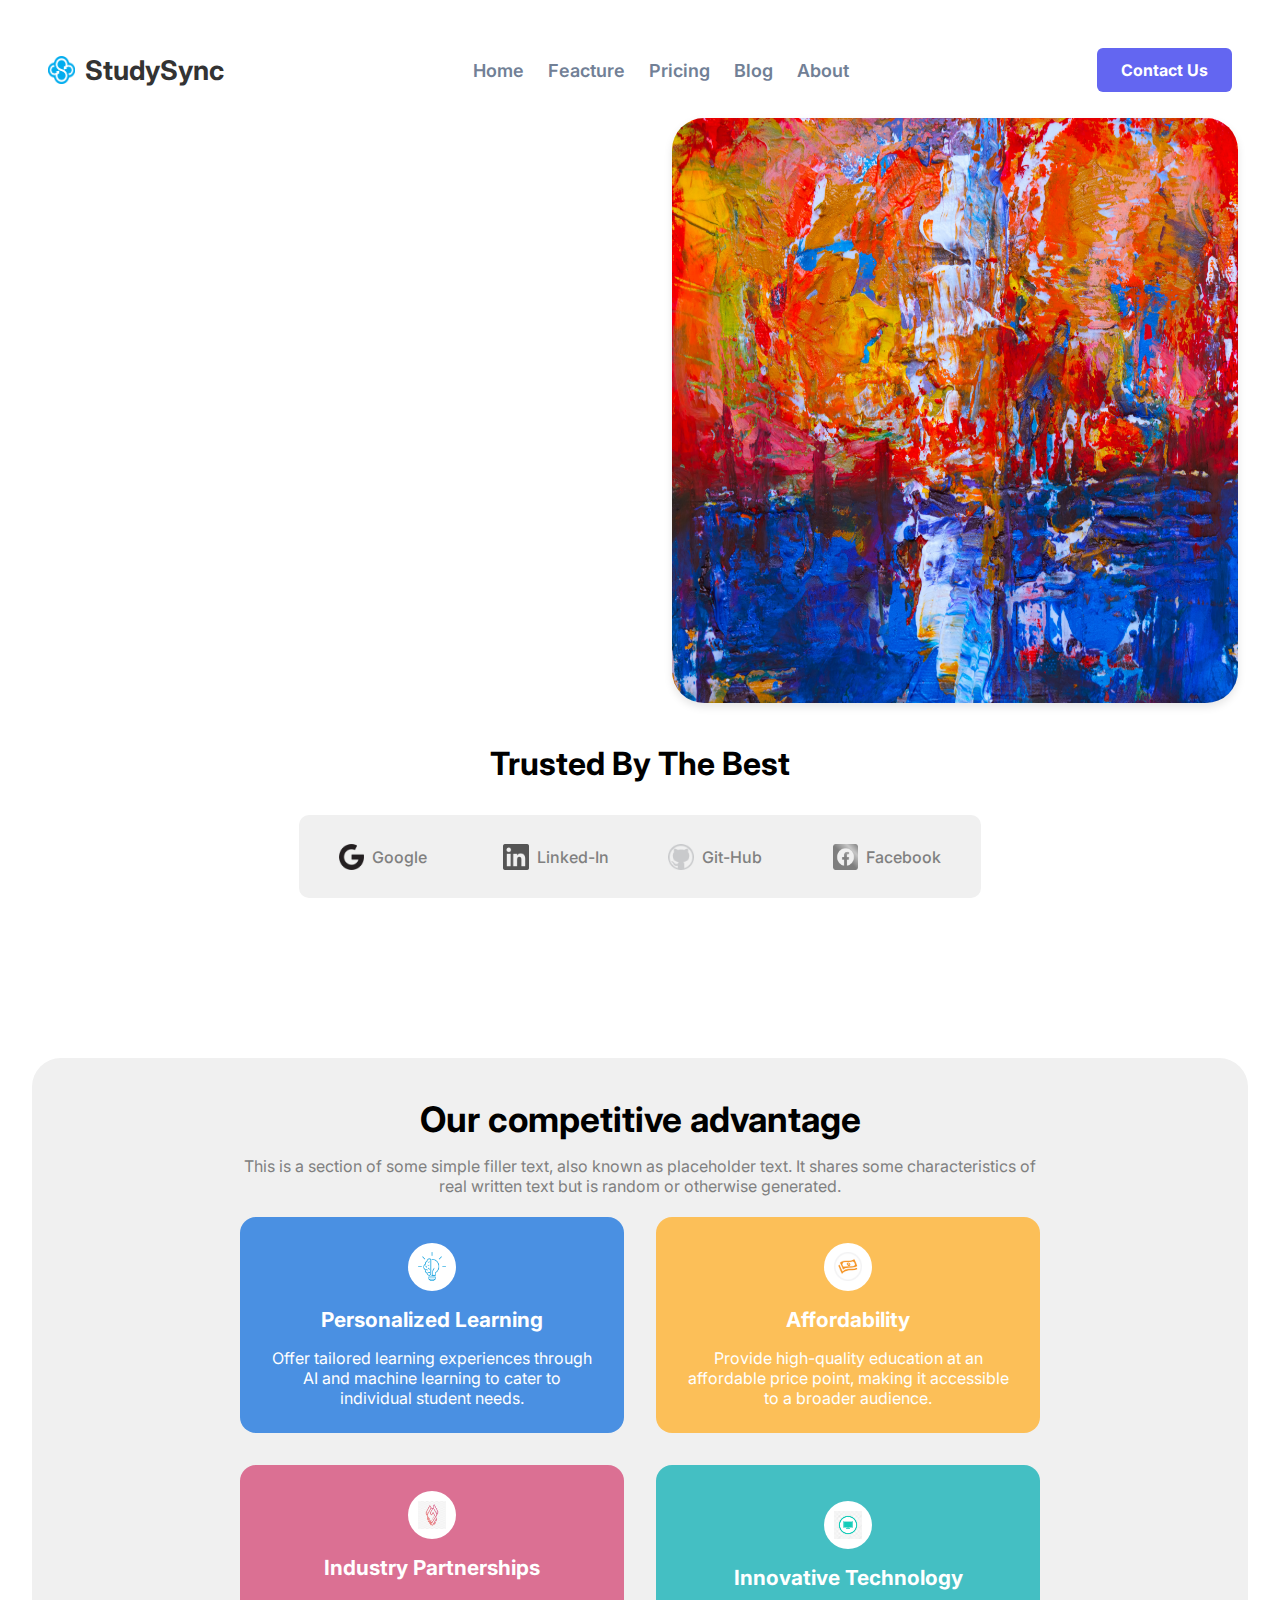
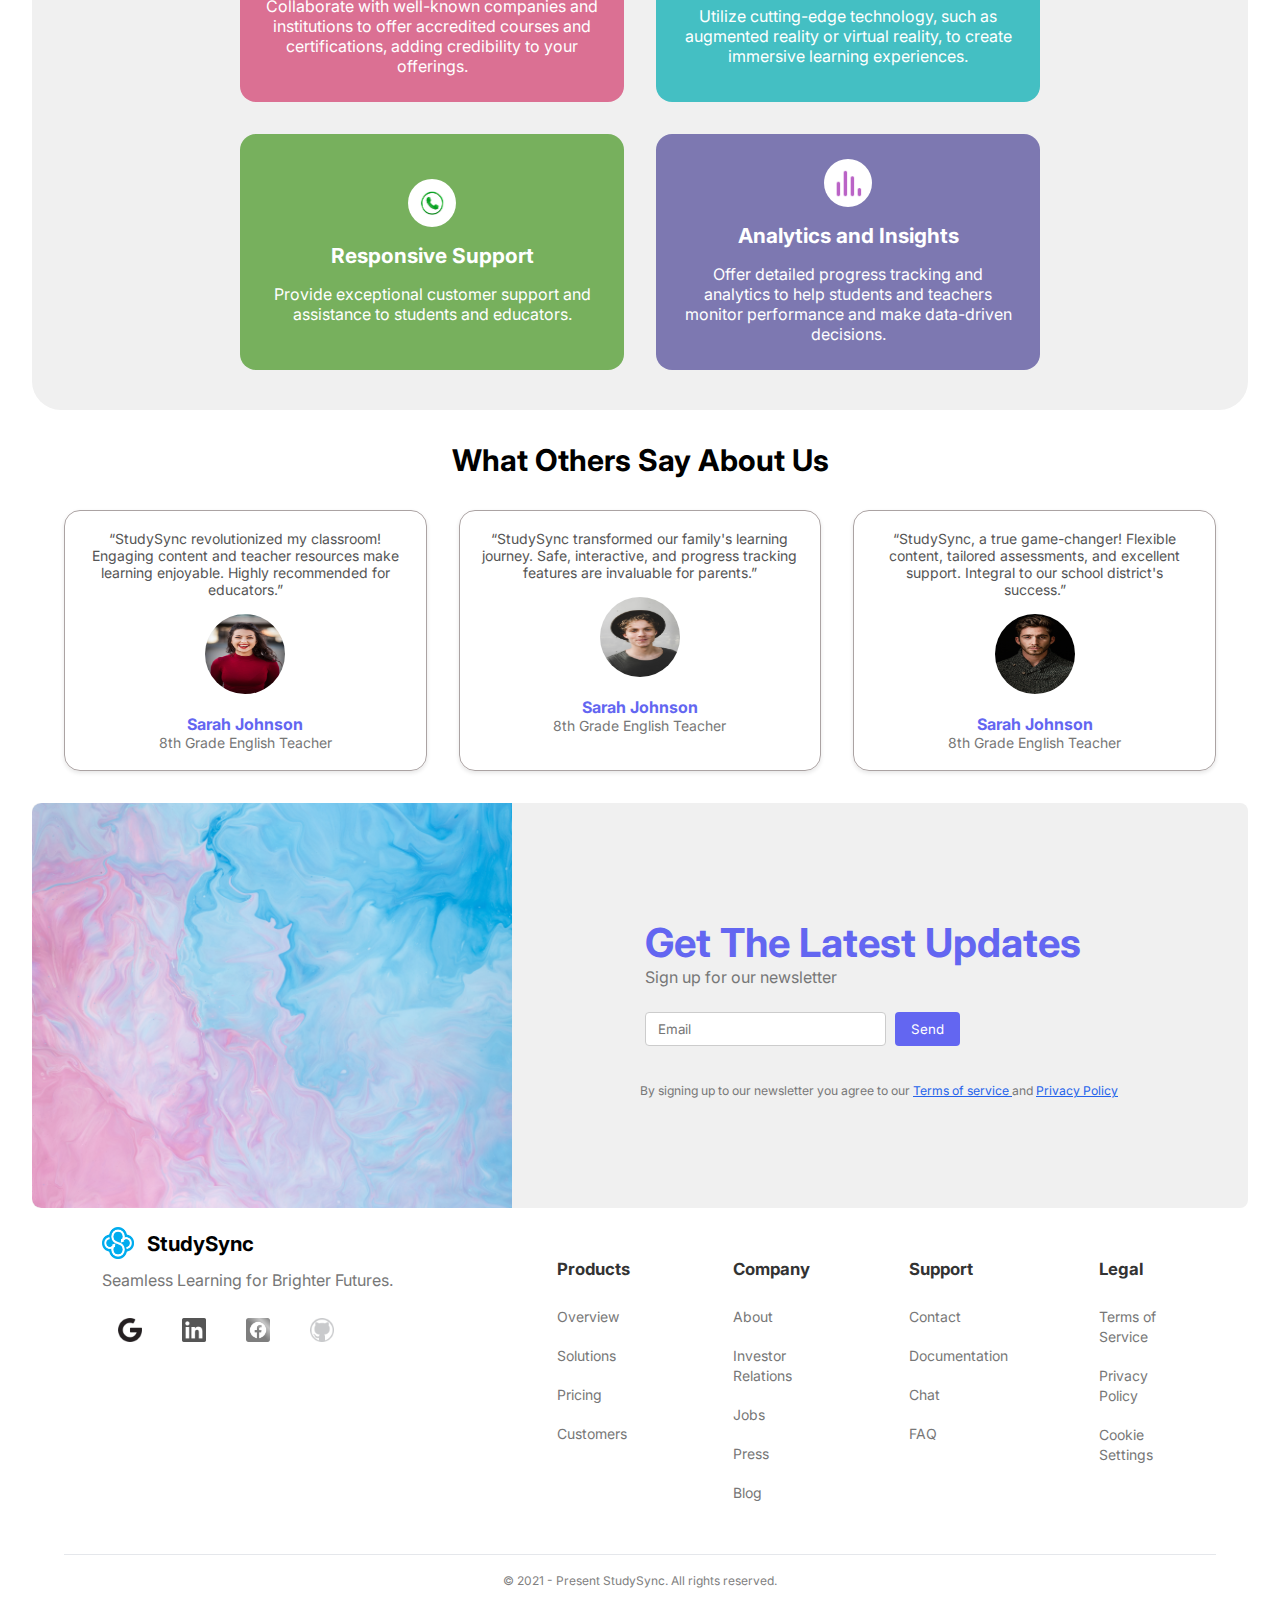
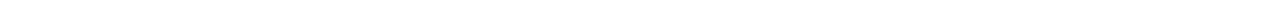
<file: Study-Sync/index.html>
<!DOCTYPE html>
<html lang="en">
<head>
    <meta charset="UTF-8">
    <meta name="viewport" content="width=device-width, initial-scale=1.0">
    <title>Personal Web-Project </title>
    <link rel="stylesheet" href="styles.css">
</head>
<body>
    <div class="header">

        <header class="header-content">
            <a href="#logo" class="logo">
                <img src="Img/logo1.png" alt="" class="logo-icon"  >
                <span class="logo-text">StudySync</span>
            </a>

            <nav class="nav">

                <a href="#home" class="nav-link">Home</a>
                <a href="#feacture" class="nav-link">Feacture</a>
                <a href="#pricing" class="nav-link">Pricing</a>
                <a href="#blog" class="nav-link">Blog</a>
                <a href="#about" class="nav-link">About</a>
            </nav>

            <a href="#contact" class="con">
                Contact Us
            </a>

            <button type="button" class="menu-but">
                <img src="Img/burger-menu-right-svgrepo-com.svg" alt=""  class="menu-icon">
            </button>
        </header>
    </div>

    <div class="content">
        <section class="main-section">
            <div class="content-left">
                <p class="sec-label">Very Proud to introduce</p>
                <h1 class="sec-title">Seamless LEARNING for Brighter Futures</h1>
                <p class="sec-des">I love to read books. They take me to different worlds and let me experience new things. Books are my best friends. They never judge me or make me feel lonely. I always have a book with me wherever I go.
                </p>
                <div class="button-group">
                    <a href="#start" class="start-but">Start Now</a>
                    <a href="#tour" class="tour-but">Take Tour</a>
                </div>
            </div>

            <div class="content-right">

                <div class="img-con">
                    <img src="Img/steve-johnson-ReKQ1hyw640-unsplash.jpg" alt="Image Section" class="sec-img">
                </div>

            </div>
        </section>
    </div>

    <div class="company-container">
        <h2 class="comp-title">Trusted By The Best</h2>
        <div class="company-grid">
            <div class="company-logo">
                <img src="Img/google-icon-256x256-wita02d9.webp" class="tag-img">
                <span class="text-logo">Google</span>
            </div>
            <div class="company-logo">
                <img src="Img/linkedin_14.png" class="tag-img">
                <span class="text-logo">Linked-In</span>
            </div>
            <div class="company-logo">
                <img src="Img/pngegg.png" class="tag-img">
                <span class="text-logo">Git-Hub</span>
            </div>
            <div class="company-logo">
                <img src="Img/facebook-7442092_1280.png" class="tag-img">
                <span class="text-logo">Facebook</span>
            </div>
        </div>
    </div>

    <div class="feature-container">
        <div class="feature-content">
            <div class="main-info">
                <h2 class="main-title">
                    Our competitive advantage
                </h2>
                <p class="main-description">
                    This is a section of some simple filler text, also known as placeholder text. It shares some characteristics of real written text but is random or otherwise generated.
                </p>
            </div>
            
            <div class="feature-grid">
                
                <div class="feature-card">
                    <div class="icon-container">
                        <img class="feature-svg" src="Img/PngItem_1788791.png"/>
                    </div>
                    <div class="feature-info">
                        <div class="feature-title">
                            Personalized Learning
                        </div>
                        <div class="feature-description">
                            Offer tailored learning experiences through AI and machine learning to cater to individual student needs.
                        </div>
                    </div>
                </div>
               
                <div class="feature-card">
                    <div class="icon-container">
                        <img class="feature-svg" src="Img/pinpng.com-scuf-logo-png-4189432.png"/>
                    </div>
                    <div class="feature-info">
                        <div class="feature-title">
                            Affordability
                        </div>
                        <div class="feature-description">
                            Provide high-quality education at an affordable price point, making it accessible to a broader audience.
                        </div>
                    </div>
                </div>
               
                <div class="feature-card">
                    <div class="icon-container">
                        <img class="feature-svg" src="Img/kisspng-computer-icons-partnership-vector-graphics-clip-ar-engage-us-5c4ac5ecd6d001.6366312315484042048799.jpg"/>
                    </div>
                    <div class="feature-info">
                        <div class="feature-title">
                            Industry Partnerships
                        </div>
                        <div class="feature-description">
                            Collaborate with well-known companies and institutions to offer accredited courses and certifications, adding credibility to your offerings.
                        </div>
                    </div>
                </div>
                
                <div class="feature-card">
                    <div class="icon-container">
                        <img class="feature-svg" src="Img/lovepik-computer-icon.png"/>
                    </div>
                    <div class="feature-info">
                        <div class="feature-title">
                            Innovative Technology
                        </div>
                        <div class="feature-description">
                            Utilize cutting-edge technology, such as augmented reality or virtual reality, to create immersive learning experiences.
                        </div>
                    </div>
                </div>
                
                <div class="feature-card">
                    <div class="icon-container">
                        <img class="feature-svg" src="Img/WhatsApp Image 2023-12-18 at 7.45.02 PM.jpeg"/>
                    </div>
                    <div class="feature-info">
                        <div class="feature-title">
                            Responsive Support
                        </div>
                        <div class="feature-description">
                            Provide exceptional customer support and assistance to students and educators.
                        </div>
                    </div>
                </div>
               
                <div class="feature-card">
                    <div class="icon-container">
                        <img class="feature-svg" src="Img/Rating_Graph_Curve_Diagram_Bars_icon-icons.com_67904.png"/>
                    </div>
                    <div class="feature-info">
                        <div class="feature-title">
                            Analytics and Insights
                        </div>
                        <div class="feature-description">
                            Offer detailed progress tracking and analytics to help students and teachers monitor performance and make data-driven decisions.
                        </div>
                    </div>
                </div>
            </div>
        </div>
    </div>

    <div class="testimonial-container">
        <div class="testimonial-content">
            <h2 class="testimonial-title">
                What Others Say About Us
            </h2>
            <div class="testimonial-grid">  
            
                <div class="testimonial-card">
                    <div class="testimonial-text">
                        “StudySync revolutionized my classroom! Engaging content and teacher resources make learning enjoyable. Highly recommended for educators.”
                    </div>
                    <div class="testimonial-avatar">
                        <img src="Img/michael-dam-mEZ3PoFGs_k-unsplash.jpg"/>
                    </div>
                    <div class="testimonial-details">
                        <h3 class="testimonial-name"> 
                            Sarah Johnson
                        </h3>
                        <p class="testimonial-desc">
                            8th Grade English Teacher
                        </p>
                    </div>
                </div>
                
                <div class="testimonial-card">
                    <div class="testimonial-text">
                        “StudySync transformed our family's learning journey. Safe, interactive, and progress tracking features are invaluable for parents.”
                    </div>
                    <div class="testimonial-avatar">
                        <img src="Img/ian-dooley-d1UPkiFd04A-unsplash.jpg"/>
                    </div>
                    <div class="testimonial-details">
                        <h3 class="testimonial-name"> 
                            Sarah Johnson
                        </h3>
                        <p class="testimonial-desc">
                            8th Grade English Teacher
                        </p>
                    </div>
                </div>
                
                <div class="testimonial-card">
                    <div class="testimonial-text">
                        “StudySync, a true game-changer! Flexible content, tailored assessments, and excellent support. Integral to our school district's success.”
                    </div>
                    <div class="testimonial-avatar">
                        <img src="Img/albert-dera-ILip77SbmOE-unsplash.jpg"/>
                    </div>
                    <div class="testimonial-details">
                        <h3 class="testimonial-name"> 
                            Sarah Johnson
                        </h3>
                        <p class="testimonial-desc">
                            8th Grade English Teacher
                        </p>
                    </div>
                </div>
            </div>
        </div>
    </div>

    <div class="NEWSLETTER-CON">
        <div class="news-cont">
            <div class="news-left">
                <img src="Img/pawel-czerwinski-Qiy4hr18aGs-unsplash.jpg" loading="lazy" alt="NewsLetter-Image">
            </div>
               
            <div class="news-right">
              <div class="news-info">

                <h2 class="News-tag">
                    Get The Latest Updates
                </h2>
                <p class="News-decs">
                    Sign up for our newsletter
                </p>
              </div>

              <form class="news-form">

                <input class="news-email" placeholder="Email" />
                <button class="news-response">
                    Send
                </button>

              </form>

              <div class="privacy-policy">
                By signing up to our newsletter you agree to our
                <a class="news-link">
                    Terms of service
                </a>
                and
                <a class="news-link">
                    Privacy Policy
                </a>
              </div>
            </div>
        </div>
    </div>

    <div class="footer-container">
        <footer class="footer">

            <div class="footer-top">

                <div class="comp-logo">
                    <a class="logo-link" href="#">
                        <img class="logo-svg" src="Img/logo1.png"/>
                        StudySync
                    </a>
                </div>
                <p class="filler-text">Seamless Learning for Brighter Futures.</p>
                <div class="social">
                        <a class="social-link" href="#">
                            <img src="Img/google-icon-256x256-wita02d9.webp" class="social-icon" />
                        </a>
                        <a class="social-link">
                            <img src="Img/linkedin_14.png" class="social-icon" />
                        </a>
                        <a class="social-link">
                            <img src="Img/facebook-7442092_1280.png" class="social-icon" />
                        </a>
                        <a class="social-link">
                            <img src="Img/pngegg.png" class="social-icon" />
                        </a>
                </div>
            </div>

            <div class="footer-grid">
                        <!-- column 1 -->
                <div class="footer-grid-column">
                            <div class="footer-grid-heading">
                                Products
                            </div>
                            <ul class="footer-links-list">
                                <li>
                                    <a href="#overview" class="footer-link">Overview</a>
                                </li>
                                <li>
                                    <a href="#overview" class="footer-link">Solutions</a>
                                </li>
                                <li>
                                    <a href="#overview" class="footer-link">Pricing</a>
                                </li>
                                <li>
                                    <a href="#overview" class="footer-link">Customers</a>
                                </li>
                            </ul>
                </div>
                        <!-- column 2 -->
                <div class="footer-grid-column">
                            <div class="footer-grid-heading">
                                Company
                            </div>
                            <ul class="footer-links-list">
                                <li>
                                    <a href="#overview" class="footer-link">About</a>
                                </li>
                                <li>
                                    <a href="#overview" class="footer-link">Investor Relations</a>
                                </li>
                                <li>
                                    <a href="#overview" class="footer-link">Jobs</a>
                                </li>
                                <li>
                                    <a href="#overview" class="footer-link">Press</a>
                                </li>
                                <li>
                                    <a href="#overview" class="footer-link">Blog</a>
                                </li>
                            </ul>
                </div>
                        <!-- column 3 -->
                <div class="footer-grid-column">
                            <div class="footer-grid-heading">
                                Support
                            </div>
                            <ul class="footer-links-list">
                                <li>
                                    <a href="#overview" class="footer-link">Contact</a>
                                </li>
                                <li>
                                    <a href="#overview" class="footer-link">Documentation</a>
                                </li>
                                <li>
                                    <a href="#overview" class="footer-link">Chat</a>
                                </li>
                                <li>
                                    <a href="#overview" class="footer-link">FAQ</a>
                                </li>
                            </ul>
                </div>
                        <!-- column 4 -->
                <div class="footer-grid-column">
                            <div class="footer-grid-heading">
                                Legal
                            </div>
                            <ul class="footer-links-list">
                                <li>
                                    <a href="#overview" class="footer-link">Terms of Service</a>
                                </li>
                                <li>
                                    <a href="#overview" class="footer-link">Privacy Policy</a>
                                </li>
                                <li>
                                    <a href="#overview" class="footer-link">Cookie Settings</a>
                                </li>
                                
                            </ul>
                </div>
            </div>
        </footer>
        <div class="footer-copyright">
            © 2021 - Present StudySync. All rights reserved.
        </div>
    </div>

</body>
</html>
</file>
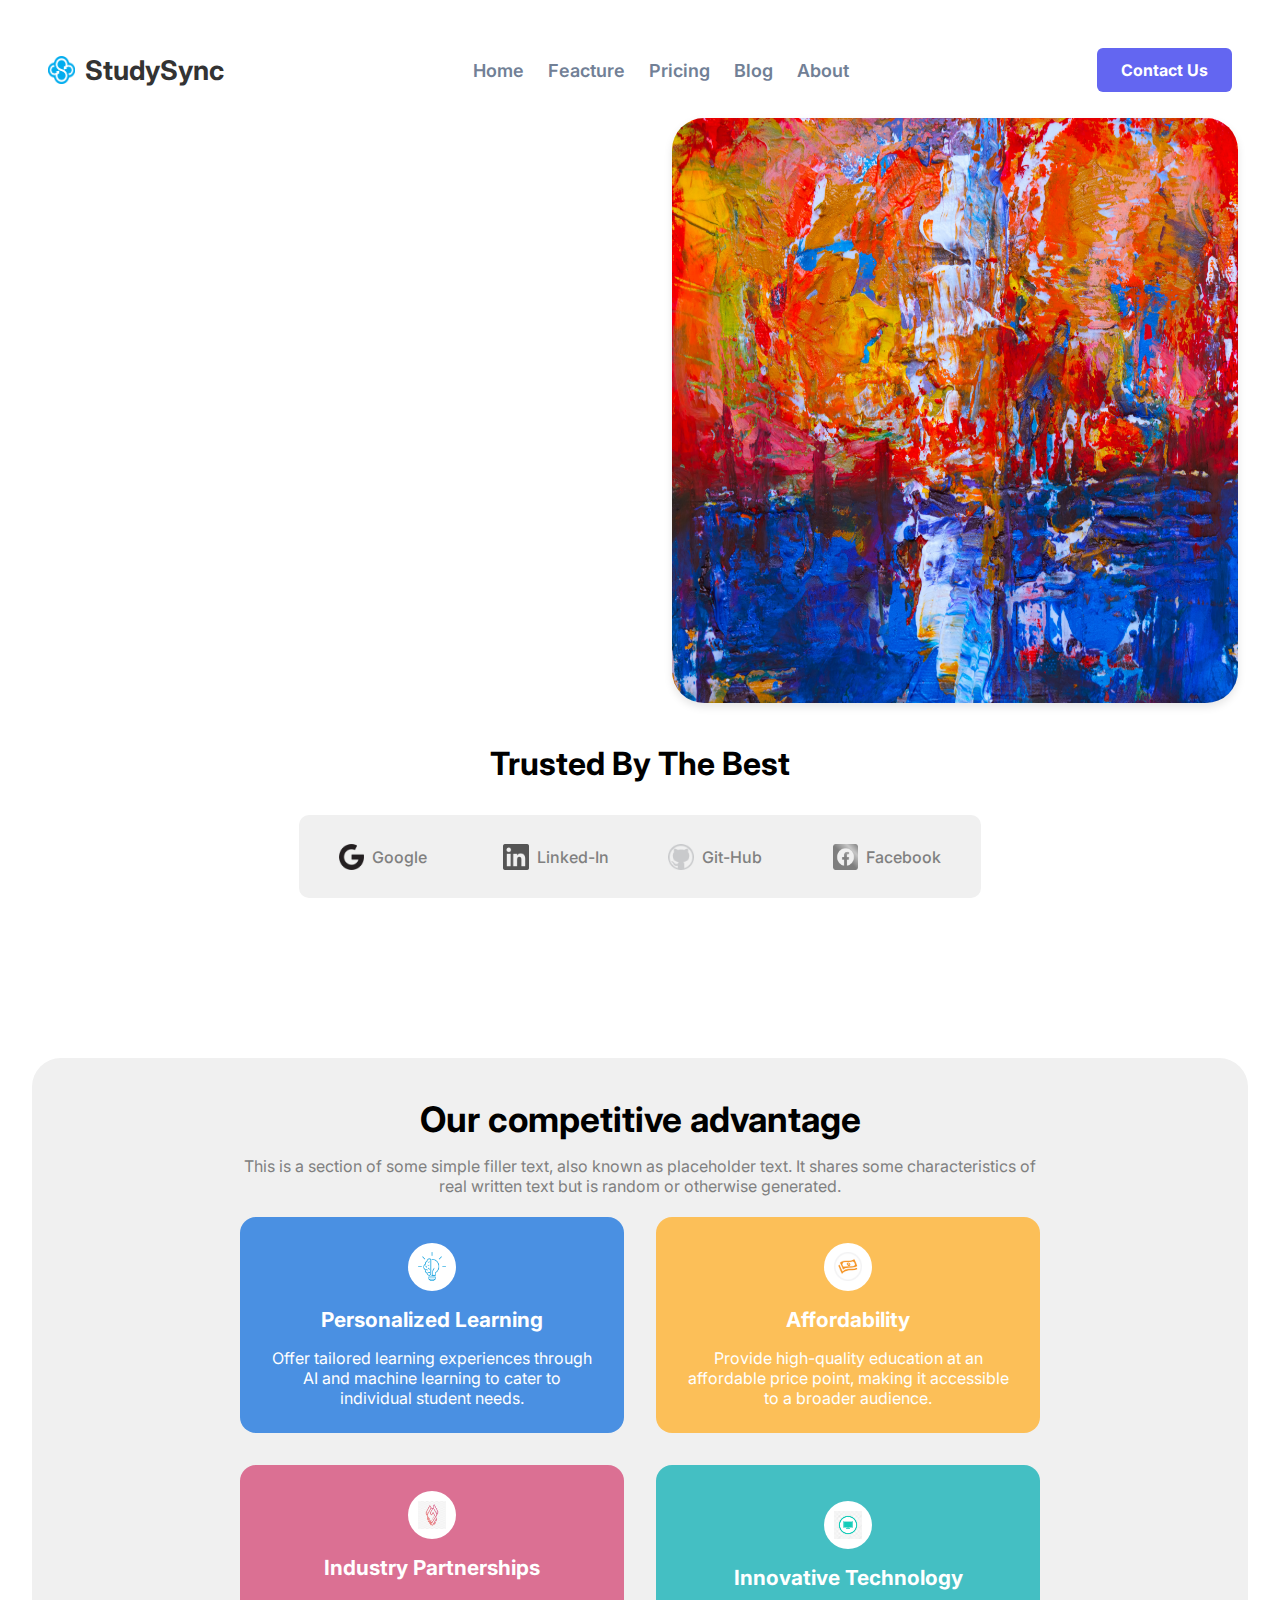
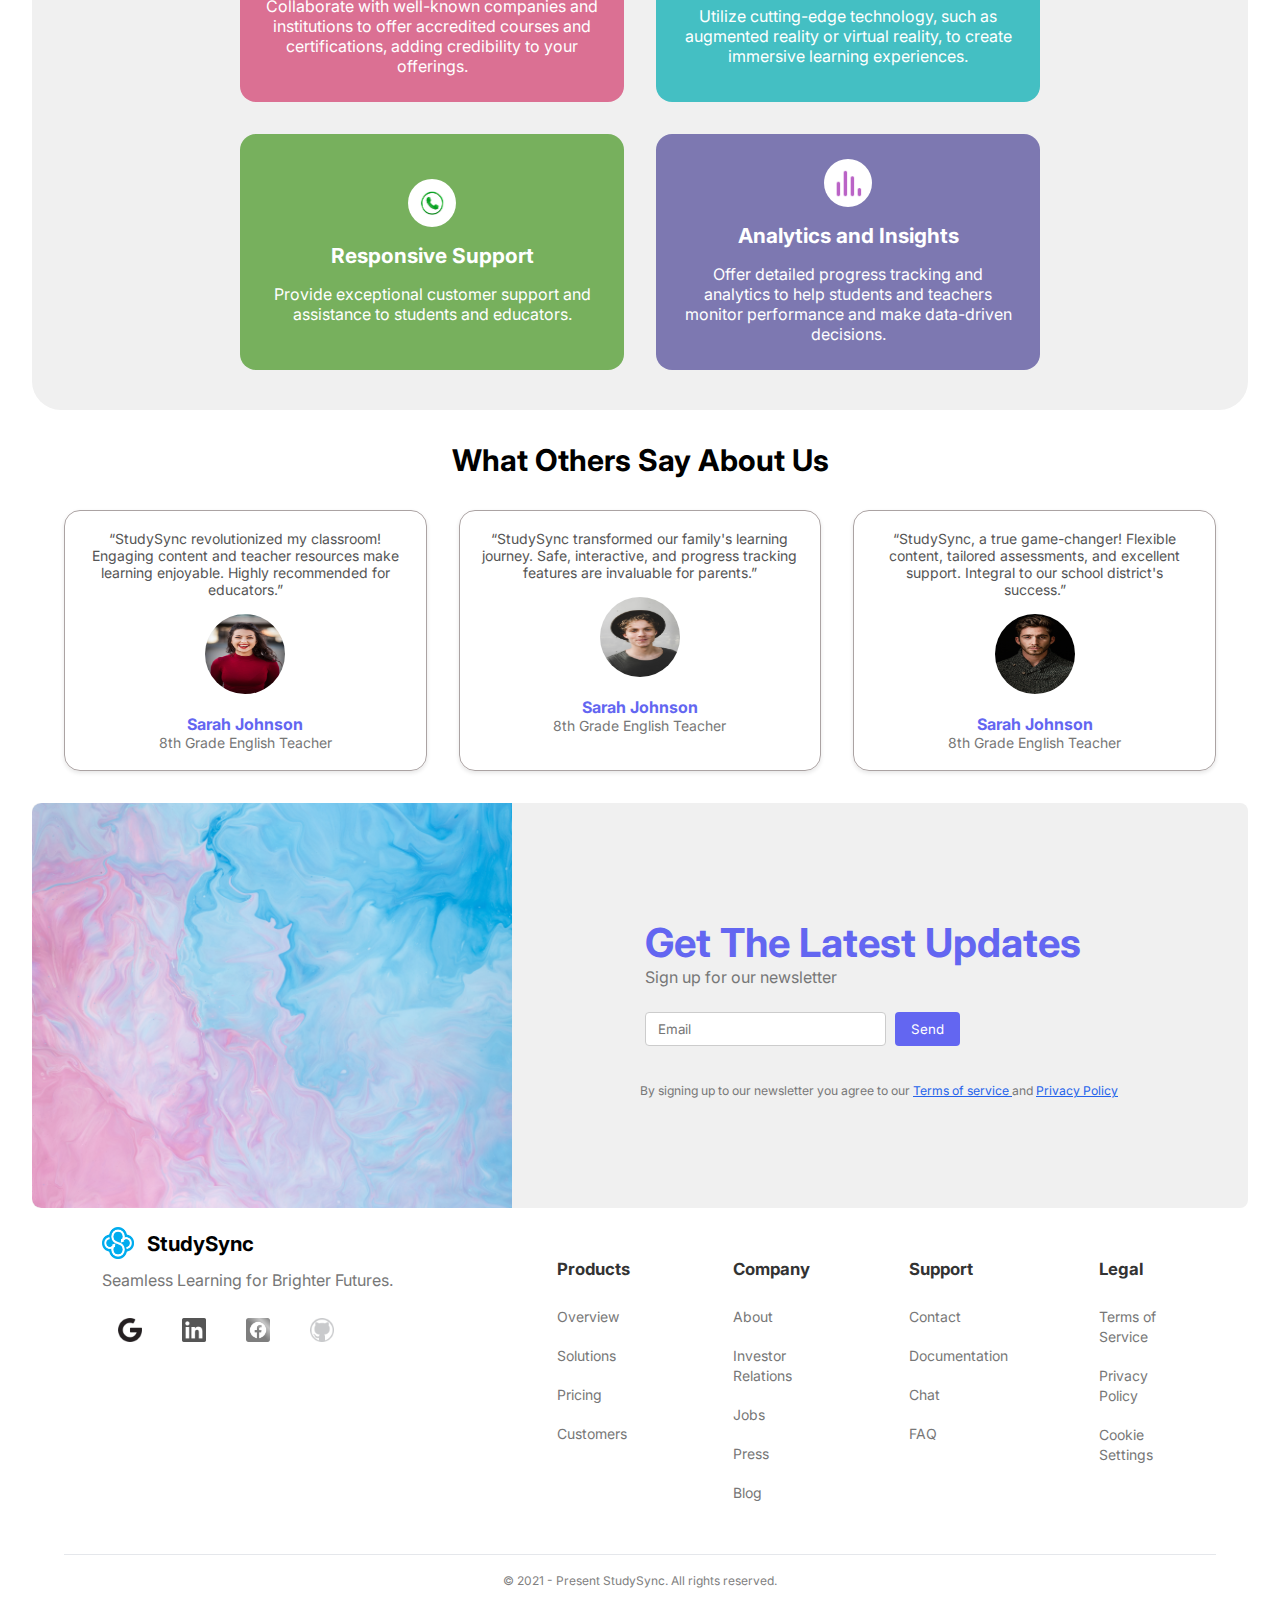
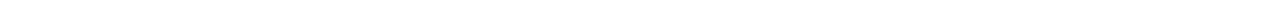
<file: Study-Sync/web.html>
<!DOCTYPE html>
<html lang="en">
<head>
    <meta charset="UTF-8">
    <meta name="viewport" content="width=device-width, initial-scale=1.0">
    <title>Personal Web-Project </title>
    <link rel="stylesheet" href="web.css">
</head>
<body>
    <div class="header">

        <header class="header-content">
            <a href="#logo" class="logo">
                <img src="Img/logo1.png" alt="" class="logo-icon"  >
                <span class="logo-text">StudySync</span>
            </a>

            <nav class="nav">

                <a href="#home" class="nav-link">Home</a>
                <a href="#feacture" class="nav-link">Feacture</a>
                <a href="#pricing" class="nav-link">Pricing</a>
                <a href="#blog" class="nav-link">Blog</a>
                <a href="#about" class="nav-link">About</a>
            </nav>

            <a href="#contact" class="con">
                Contact Us
            </a>

            <button type="button" class="menu-but">
                <img src="Img/burger-menu-right-svgrepo-com.svg" alt=""  class="menu-icon">
            </button>
        </header>
    </div>

    <div class="content">
        <section class="main-section">
            <div class="content-left">
                <p class="sec-label">Very Proud to introduce</p>
                <h1 class="sec-title">Seamless LEARNING for Brighter Futures</h1>
                <p class="sec-des">I love to read books. They take me to different worlds and let me experience new things. Books are my best friends. They never judge me or make me feel lonely. I always have a book with me wherever I go.
                </p>
                <div class="button-group">
                    <a href="#start" class="start-but">Start Now</a>
                    <a href="#tour" class="tour-but">Take Tour</a>
                </div>
            </div>

            <div class="content-right">

                <div class="img-con">
                    <img src="Img/steve-johnson-ReKQ1hyw640-unsplash.jpg" alt="Image Section" class="sec-img">
                </div>

            </div>
        </section>
    </div>

    <div class="company-container">
        <h2 class="comp-title">Trusted By The Best</h2>
        <div class="company-grid">
            <div class="company-logo">
                <img src="Img/google-icon-256x256-wita02d9.webp" class="tag-img">
                <span class="text-logo">Google</span>
            </div>
            <div class="company-logo">
                <img src="Img/linkedin_14.png" class="tag-img">
                <span class="text-logo">Linked-In</span>
            </div>
            <div class="company-logo">
                <img src="Img/pngegg.png" class="tag-img">
                <span class="text-logo">Git-Hub</span>
            </div>
            <div class="company-logo">
                <img src="Img/facebook-7442092_1280.png" class="tag-img">
                <span class="text-logo">Facebook</span>
            </div>
        </div>
    </div>

    <div class="feature-container">
        <div class="feature-content">
            <div class="main-info">
                <h2 class="main-title">
                    Our competitive advantage
                </h2>
                <p class="main-description">
                    This is a section of some simple filler text, also known as placeholder text. It shares some characteristics of real written text but is random or otherwise generated.
                </p>
            </div>
            
            <div class="feature-grid">
                
                <div class="feature-card">
                    <div class="icon-container">
                        <img class="feature-svg" src="Img/PngItem_1788791.png"/>
                    </div>
                    <div class="feature-info">
                        <div class="feature-title">
                            Personalized Learning
                        </div>
                        <div class="feature-description">
                            Offer tailored learning experiences through AI and machine learning to cater to individual student needs.
                        </div>
                    </div>
                </div>
               
                <div class="feature-card">
                    <div class="icon-container">
                        <img class="feature-svg" src="Img/pinpng.com-scuf-logo-png-4189432.png"/>
                    </div>
                    <div class="feature-info">
                        <div class="feature-title">
                            Affordability
                        </div>
                        <div class="feature-description">
                            Provide high-quality education at an affordable price point, making it accessible to a broader audience.
                        </div>
                    </div>
                </div>
               
                <div class="feature-card">
                    <div class="icon-container">
                        <img class="feature-svg" src="Img/kisspng-computer-icons-partnership-vector-graphics-clip-ar-engage-us-5c4ac5ecd6d001.6366312315484042048799.jpg"/>
                    </div>
                    <div class="feature-info">
                        <div class="feature-title">
                            Industry Partnerships
                        </div>
                        <div class="feature-description">
                            Collaborate with well-known companies and institutions to offer accredited courses and certifications, adding credibility to your offerings.
                        </div>
                    </div>
                </div>
                
                <div class="feature-card">
                    <div class="icon-container">
                        <img class="feature-svg" src="Img/lovepik-computer-icon.png"/>
                    </div>
                    <div class="feature-info">
                        <div class="feature-title">
                            Innovative Technology
                        </div>
                        <div class="feature-description">
                            Utilize cutting-edge technology, such as augmented reality or virtual reality, to create immersive learning experiences.
                        </div>
                    </div>
                </div>
                
                <div class="feature-card">
                    <div class="icon-container">
                        <img class="feature-svg" src="Img/WhatsApp Image 2023-12-18 at 7.45.02 PM.jpeg"/>
                    </div>
                    <div class="feature-info">
                        <div class="feature-title">
                            Responsive Support
                        </div>
                        <div class="feature-description">
                            Provide exceptional customer support and assistance to students and educators.
                        </div>
                    </div>
                </div>
               
                <div class="feature-card">
                    <div class="icon-container">
                        <img class="feature-svg" src="Img/Rating_Graph_Curve_Diagram_Bars_icon-icons.com_67904.png"/>
                    </div>
                    <div class="feature-info">
                        <div class="feature-title">
                            Analytics and Insights
                        </div>
                        <div class="feature-description">
                            Offer detailed progress tracking and analytics to help students and teachers monitor performance and make data-driven decisions.
                        </div>
                    </div>
                </div>
            </div>
        </div>
    </div>

    <div class="testimonial-container">
        <div class="testimonial-content">
            <h2 class="testimonial-title">
                What Others Say About Us
            </h2>
            <div class="testimonial-grid">  
            
                <div class="testimonial-card">
                    <div class="testimonial-text">
                        “StudySync revolutionized my classroom! Engaging content and teacher resources make learning enjoyable. Highly recommended for educators.”
                    </div>
                    <div class="testimonial-avatar">
                        <img src="Img/michael-dam-mEZ3PoFGs_k-unsplash.jpg"/>
                    </div>
                    <div class="testimonial-details">
                        <h3 class="testimonial-name"> 
                            Sarah Johnson
                        </h3>
                        <p class="testimonial-desc">
                            8th Grade English Teacher
                        </p>
                    </div>
                </div>
                
                <div class="testimonial-card">
                    <div class="testimonial-text">
                        “StudySync transformed our family's learning journey. Safe, interactive, and progress tracking features are invaluable for parents.”
                    </div>
                    <div class="testimonial-avatar">
                        <img src="Img/ian-dooley-d1UPkiFd04A-unsplash.jpg"/>
                    </div>
                    <div class="testimonial-details">
                        <h3 class="testimonial-name"> 
                            Sarah Johnson
                        </h3>
                        <p class="testimonial-desc">
                            8th Grade English Teacher
                        </p>
                    </div>
                </div>
                
                <div class="testimonial-card">
                    <div class="testimonial-text">
                        “StudySync, a true game-changer! Flexible content, tailored assessments, and excellent support. Integral to our school district's success.”
                    </div>
                    <div class="testimonial-avatar">
                        <img src="Img/albert-dera-ILip77SbmOE-unsplash.jpg"/>
                    </div>
                    <div class="testimonial-details">
                        <h3 class="testimonial-name"> 
                            Sarah Johnson
                        </h3>
                        <p class="testimonial-desc">
                            8th Grade English Teacher
                        </p>
                    </div>
                </div>
            </div>
        </div>
    </div>

    <div class="NEWSLETTER-CON">
        <div class="news-cont">
            <div class="news-left">
                <img src="Img/pawel-czerwinski-Qiy4hr18aGs-unsplash.jpg" loading="lazy" alt="NewsLetter-Image">
            </div>
               
            <div class="news-right">
              <div class="news-info">

                <h2 class="News-tag">
                    Get The Latest Updates
                </h2>
                <p class="News-decs">
                    Sign up for our newsletter
                </p>
              </div>

              <form class="news-form">

                <input class="news-email" placeholder="Email" />
                <button class="news-response">
                    Send
                </button>

              </form>

              <div class="privacy-policy">
                By signing up to our newsletter you agree to our
                <a class="news-link">
                    Terms of service
                </a>
                and
                <a class="news-link">
                    Privacy Policy
                </a>
              </div>
            </div>
        </div>
    </div>

    <div class="footer-container">
        <footer class="footer">

            <div class="footer-top">

                <div class="comp-logo">
                    <a class="logo-link" href="#">
                        <img class="logo-svg" src="Img/logo1.png"/>
                        StudySync
                    </a>
                </div>
                <p class="filler-text">Seamless Learning for Brighter Futures.</p>
                <div class="social">
                        <a class="social-link" href="#">
                            <img src="Img/google-icon-256x256-wita02d9.webp" class="social-icon" />
                        </a>
                        <a class="social-link">
                            <img src="Img/linkedin_14.png" class="social-icon" />
                        </a>
                        <a class="social-link">
                            <img src="Img/facebook-7442092_1280.png" class="social-icon" />
                        </a>
                        <a class="social-link">
                            <img src="Img/pngegg.png" class="social-icon" />
                        </a>
                </div>
            </div>

            <div class="footer-grid">
                        <!-- column 1 -->
                <div class="footer-grid-column">
                            <div class="footer-grid-heading">
                                Products
                            </div>
                            <ul class="footer-links-list">
                                <li>
                                    <a href="#overview" class="footer-link">Overview</a>
                                </li>
                                <li>
                                    <a href="#overview" class="footer-link">Solutions</a>
                                </li>
                                <li>
                                    <a href="#overview" class="footer-link">Pricing</a>
                                </li>
                                <li>
                                    <a href="#overview" class="footer-link">Customers</a>
                                </li>
                            </ul>
                </div>
                        <!-- column 2 -->
                <div class="footer-grid-column">
                            <div class="footer-grid-heading">
                                Company
                            </div>
                            <ul class="footer-links-list">
                                <li>
                                    <a href="#overview" class="footer-link">About</a>
                                </li>
                                <li>
                                    <a href="#overview" class="footer-link">Investor Relations</a>
                                </li>
                                <li>
                                    <a href="#overview" class="footer-link">Jobs</a>
                                </li>
                                <li>
                                    <a href="#overview" class="footer-link">Press</a>
                                </li>
                                <li>
                                    <a href="#overview" class="footer-link">Blog</a>
                                </li>
                            </ul>
                </div>
                        <!-- column 3 -->
                <div class="footer-grid-column">
                            <div class="footer-grid-heading">
                                Support
                            </div>
                            <ul class="footer-links-list">
                                <li>
                                    <a href="#overview" class="footer-link">Contact</a>
                                </li>
                                <li>
                                    <a href="#overview" class="footer-link">Documentation</a>
                                </li>
                                <li>
                                    <a href="#overview" class="footer-link">Chat</a>
                                </li>
                                <li>
                                    <a href="#overview" class="footer-link">FAQ</a>
                                </li>
                            </ul>
                </div>
                        <!-- column 4 -->
                <div class="footer-grid-column">
                            <div class="footer-grid-heading">
                                Legal
                            </div>
                            <ul class="footer-links-list">
                                <li>
                                    <a href="#overview" class="footer-link">Terms of Service</a>
                                </li>
                                <li>
                                    <a href="#overview" class="footer-link">Privacy Policy</a>
                                </li>
                                <li>
                                    <a href="#overview" class="footer-link">Cookie Settings</a>
                                </li>
                                
                            </ul>
                </div>
            </div>
        </footer>
        <div class="footer-copyright">
            © 2021 - Present StudySync. All rights reserved.
        </div>
    </div>

</body>
</html>
</file>
<file: Study-Sync/styles.css>
@import url('https://fonts.googleapis.com/css2?family=Inter:wght@300&family=Oswald&family=Playpen+Sans:wght@300&display=swap');

:root{
    --primary-color: #6366f1;
    --accent-color: #3f83f8;
    --text-color: #333333;
    --link-color: #2563eb;
    --background-color: #ffffff;
    --light-gray: #f0f0f0;
    --gray: #808080;
    --dark-gray: #555;

}

*{
    margin:0;
    padding: 0;
    font-family: 'Inter', sans-serif;
    text-decoration: none;
}

body{
    height: 100vh;
    text-align: center;
    background-color: var(--background-color);
    padding: 2rem;
}

.header-content{
    max-width: 1280px;
    margin: 0 auto;
    display: flex;
    justify-content: space-between;
    align-items: center;
    padding: 1rem;
}

.logo{
    display: flex;
    align-items: center;
    font-size: 2rem;
    font-weight: bold;
    color: var(--text-color);
    text-decoration: none;
    gap: 0.630rem;
}

.logo-icon{
    height: 1.7rem;
    width: 1.7rem;
}

.logo-text{
    display: flex;
    justify-content: center;
    align-items: center;
    gap: 0.8rem;
    font-size: 1.7rem;
    color: var(--text-color);
}

.nav{
    display: none;
    gap: 1.5rem;
}


@media screen and (min-width:780px) {
    .nav{
        display: flex;
    }
}
.nav-link{
    color: #718096;
    font-size: 1.125rem;
    font-weight: 600;
    transform: 0.1s;

}

.nav-link:hover{
    color: var(--link-color);
}

.con{
    display: none;
    border: none;
    border-radius: 0.370rem;
    background-color: var(--primary-color);
    color: var(--background-color);
    transform: all 0.1s;
    padding: 0.75rem 1.5rem;
    font-size: 1rem;
    font-weight: 700;
}

@media screen and (min-width:780px) {
    .con{
        display: block;
    }
}

.con:hover{
    background-color:#6f71ed;
}

.menu-but{
    display: none;
    border: none;
    border-radius: 0.370rem;
    background-color: var(--background-color);
    font-size: 1rem;
    font-weight: 700;
    padding: 0.5rem 1rem;

}
@media screen and (max-width:780px) {
    .menu-but{
        display: block;
    }
}
.menu-icon{
    height: 1.5rem;
    width: 1.5rem;
}

.main-section{
    max-width: 1280px;
    display: flex;
    flex-direction: column;
    gap: 2rem;
    padding: 0.6rem;
    align-items: center;
    margin: 0 auto;
}

.content-left{
    text-align: center;
    animation: slidefromleft 1.5s ease forwards;
    opacity: 0;
}

@keyframes slidefromleft {
    0%{
        opacity: 1;
        transform: translateX(-100%);
    }    

    100%{
        opacity: 1.5;
        transform: translateX(0);
    }
}

.sec-label{

    font-size: 1.2rem;
    font-weight: 700;
    color: var(--primary-color);

}

.sec-title{
    font-size: 2.3rem;
    color: var(--text-color);
    padding: 1.1rem;

}

.sec-des{

    color: var(--gray);
    font-size: 1.14rem ;

}

.button-group{
    display: flex;
    gap: 2rem;
    padding: 1rem;
    margin-top: 1rem;
    align-items: center;
    justify-content: center;
}

.start-but,.tour-but{
    
    
    border: none;
    border-radius: 0.370rem;
    background-color: var(--primary-color);
    color: var(--background-color);
    transform: all 0.1s;
    padding: 0.75rem 1.5rem;
    font-size: 1rem;
    font-weight: 700;

}

.tour-but{
    background-color: var(--dark-gray);
}

.start-but:hover{
    background-color:#6f71ed;
}

.tour-but:hover{
    background-color:var(--gray);
}

.content-right{
    display: flex;
    align-items: center;
    justify-content: center;
}

.img-con{
    border-radius:2rem ;
    overflow: hidden;
    box-shadow: 0px 4px 8px rgba(0,0,0,0.1);
    height: 57vh;
}

.sec-img{
    height: 100%;
    width: 100%;
}

@media screen and (min-width:780px) {
    .main-section{
        flex-direction: row;
    }
    .content-left{
       max-width: 50%;
       text-align: left; 
    }
    .sec-title{
        padding-left: 0;
        font-size: 4rem;
    }

    .button-group{
        justify-content: start;
        padding-left: 0;
    }
    .sec-label{
        font-size:1.2rem;
        text-align: center;
    }
    .img-con{
        height: 65vh;
    }
    .sec-des{
        font-size: 1.1rem;
        color: var(--gray);
        width: 80%;
    }
}

.company-container{
    display: flex;
    flex-direction: column;
    justify-content: center;
    align-items: center;
    margin-top: 2rem;
    animation: slidefromleft 1.5s ease forwards;
}

.company-grid{

    display: grid;
    grid-template-columns: repeat(2,1fr);
    gap: 3.5rem;
    padding: 1rem;
    background-color: var(--light-gray);
    border: none;
    border-radius: 0.625rem;
    margin-top:  2rem;
    margin-bottom: 10rem;
    padding: 1.8rem 2.5rem; 
}

.company-logo{
    font-size: 1rem;
    font-weight: 500;
    color: var(--gray);
    display: flex;
    gap: 0.5rem;
}

.tag-img{


    height: 1.6rem;
}

.text-logo{
    display: flex;
    justify-content: center;
    align-items: center;
    font-size: 1rem;
    
}

@media screen and (min-width:746px){
   .company-grid{
        grid-template-columns: repeat(4,1fr);
    }
    
    .comp-title{
        font-size: 2rem;
        font-weight: bold;
    }
}

.feature-container{
    background-color: var(--light-gray);
    padding: 2.5rem 0;
    text-align: center;
    border-radius: 1.8rem;
}
.feature-content{
    max-width: 800px;
    margin: 0 auto;
    padding: 0 2rem;
}
.main-info{
    display: flex;
    flex-direction: column;
    gap: 1rem;
}
.main-title{
    font-size: 2.2rem;
    font-weight: bold;
}
.main-description{
    color: var(--gray);
    font-size: 1rem;
}
.feature-grid{
    display: grid;
   
    grid-template-columns: repeat(2,1fr);
    grid-gap: 2rem;
    margin-top: 1.3rem;
}
.feature-card{
    display: flex;
    flex-direction: column;
    justify-content: center;
    align-items: center;
    background-color: #6d7890;
    padding: 1.6rem;
    border-radius: 1rem;
    gap: 1rem;
}
.feature-info{
    display: flex;
    flex-direction: column;
    gap: 1rem;
}
.icon-container{
    background-color: var(--background-color);
    height: 3rem;
    width: 3rem;
    border-radius: 50%;
    display: flex;  
    justify-content: center;
    align-items: center;
}
.feature-svg{
    width: 1.7rem;
    height: 1.8rem;
}
.feature-title{
    color: white;
    font-weight: bold;
    font-size: 1.3rem;
}
.feature-description{
    color: white;
}
.feature-card:nth-child(1){
    background-color: #4a90e2;
}
.feature-card:nth-child(2){
    background-color: #fcbf58;
}
.feature-card:nth-child(3){
    background-color: palevioletred;
}
.feature-card:nth-child(4){
    background-color: #44bfc3;
}
.feature-card:nth-child(5){
    background-color: #77b05d;
}
.feature-card:nth-child(6){
    background-color: #7d78b1;
}
@media screen and (max-width:768px) {
    .feature-grid{
        grid-template-columns: repeat(1,1fr);
    }
}

.testimonial-container{
    background-color: var(--background-color);
    padding: 2rem;
    margin: 0 auto;
    max-width: 1280px;
}
.testimonial-content{
    display: flex;
    flex-direction: column;
    gap: 2rem;
}
.testimonial-title{
    font-size: 1.875rem;
    font-weight: bold;
}

.testimonial-grid{
    display: grid;
    grid-template-columns: repeat(auto-fill, minmax(300px, 1fr));
    grid-gap: 2rem;
}

.testimonial-card{
    display: flex;
    flex-direction: column;
    border: 1px solid rgb(171, 163, 163);
    border-radius: 1rem;
    box-shadow: 0 2px 4px rgba(0,0,0,0.1);
    padding: 1.2rem;
    gap: 1rem;
    transition: transform 0.3s ease, box-shadow 0.3s ease;
}

.testimonial-card:hover{
    transform: scale(1.05);;
    box-shadow: 0 4px 8px rbga(0,0,0,0.2);
    border: 1px solid blue;
}

.testimonial-avatar img{
    border-radius: 50%;
    height: 5rem;
    width: 5rem;
}

.testimonial-text{
    color: #555;
    font-size: 0.875rem;
}

.testimonial-name{
    color: var(--primary-color);
    font-size: 1rem;
}

.testimonial-desc{
    font-size: 0.875rem;
    color: #777;
}



.NEWSLETTER-CON{
    background-color: var(--background-color);
    
    max-width: 1280px;
    height: 45vh;
    margin: 0 auto;
}

.news-cont{
    display: flex;
    flex-direction: row;
    background-color: var(--light-gray);
    height: 100%;
    border-radius: 8px;
    overflow: hidden;
}

.news-left{
    height: 100%;
    width: 50%;
    display: none;
    position: relative;
}
.news-left img{
    position: absolute;
    inset: 0;
    width: 80%;
    height: 100%;
    object-fit: cover;
    object-position: center;
    border-top-left-radius: 0.60rem;
    border-bottom-left-radius: 0.60rem;
}

.news-right{
    display: flex;
    flex-direction: column;
    gap: 1rem;
    padding: 0.5rem;
    justify-content: center;
    align-items: flex-start;
    width: 50%;
}

@media screen and (min-width:640px) {
    .news-left{
        display: block;
        width: 50%;
    }
    .news-right{
        width: 50%;
    }
   
}

.news-info{
    padding:0.3rem;
}

.News-tag{
    font-size: 1.5rem;
    font-weight: bold;
    color: var(--primary-color);
    text-align: left;
}

.News-decs{
    text-align: left;
    color: #777;
}

.news-form{
    padding: 0.3rem;
    display: flex;
    flex-wrap: wrap;
    margin-bottom: 1rem;
    gap: 0.6rem;
}


.news-email{
    background-color: var(--background-color);
    /* width: 100%;  */
    color: #333;
    outline: none;
    border: 1px solid #ccc;
    border-radius: 4px;
    padding: 0.5rem 0.75rem;
}

.news-email:hover{
    border-color: #2563eb;
    box-shadow: 0 4px 8px rgba(0,0,0,0.3);
}

.news-response{
    background-color: var(--primary-color);
    color: var(--background-color);
    border: none;
    border-radius: 0.25rem;
    padding: 0.5rem 1rem;
}

.news-response:hover{
    background-color: var(--link-color);
}

.privacy-policy{
    font-size: 0.76rem;
    padding: 0.5 2rem;
    color: #777;
}

.news-link{
    text-decoration: underline;
    color: #2563eb;
}

@media screen and (min-width:640px) {
    .News-tag{
        font-size: 2.5rem;
    }
}

.footer-container{
    background-color: var(--background-color);
    margin: 0 auto;
    padding: 0 2rem;
    display: flex;
    flex-direction: column;
    max-width: 1280px;
}

.footer{
    max-width: 1280px;
    padding:1.2rem 2.4rem;
    text-align: left;
    display: flex;
    justify-content: space-between;
    padding-right: 2rem;
}

.footer-top{
    width: 34%;
    display: flex;
    flex-direction: column;
    gap: 1.65rem;
}

.logo-svg{
    width: 2rem;
    height: 2rem;
}

.comp-logo{
    display: flex;
    justify-content: flex-start;
    margin-bottom: -1.9rem;
}
.logo-link{
    display: flex;
    justify-content: center;
    align-items: center;
    gap: 0.8rem;
    font-size: 1.28rem;
    font-weight: bold;
    color: black;
}
.social-icon{
    width: 1.5rem;
    height: 1.5rem;
    padding: 1rem;
    padding-top: 3%;
}
.filler-text{
    font-size: 1rem;
    color: #777;
    padding-top: 4%;
}
.social{
    display: flex;
    gap: 0.5rem;
    
}
.footer-grid{
    display: grid;
    grid-template-columns: repeat(4, 1fr);
    width: 58%;
    grid-gap: 5.67rem;
    padding-top: 2rem;
}

.footer-grid-heading{
    font-size: 1.05rem;
    font-weight: bold;
    color: var(--text-color);
}

ul{
    list-style-type: none;
}
.footer-link{
    color: #777;
    font-size: 0.875rem;
}

.footer-link:hover{
    color: var(--link-color);
}

.footer-links-list{
    display: flex;
    flex-direction: column;
    gap: 1.2rem;
}
.footer-grid-heading{
    margin-bottom: 1.65rem;
}

.footer-copyright{
    color: var(--gray);
    font-size: 0.75rem;
    padding-bottom: 2rem;
    margin-top: 2rem;
    padding-top: 1.15rem;
    border-top: 1px solid #E5E7EB;
}

@media screen and (max-width:1080px) {
    .footer{
        flex-direction: column;
        align-items: center;
    }
    .footer-top{
        padding-left: 10rem;
    }
    .footer-grid{
        align-self: center;
        justify-content: space-evenly;
    }
}

@media screen and (max-width:850px) {
    .footer-top{
        padding-left: 1rem;
    }
    .footer-grid{
        grid-template-columns: repeat(2,1fr);
    }
}
</file>
<file: Study-Sync/web.css>
@import url('https://fonts.googleapis.com/css2?family=Inter:wght@300&family=Oswald&family=Playpen+Sans:wght@300&display=swap');

:root{
    --primary-color: #6366f1;
    --accent-color: #3f83f8;
    --text-color: #333333;
    --link-color: #2563eb;
    --background-color: #ffffff;
    --light-gray: #f0f0f0;
    --gray: #808080;
    --dark-gray: #555;

}

*{
    margin:0;
    padding: 0;
    font-family: 'Inter', sans-serif;
    text-decoration: none;
}

body{
    height: 100vh;
    text-align: center;
    background-color: var(--background-color);
    padding: 2rem;
}

.header-content{
    max-width: 1280px;
    margin: 0 auto;
    display: flex;
    justify-content: space-between;
    align-items: center;
    padding: 1rem;
}

.logo{
    display: flex;
    align-items: center;
    font-size: 2rem;
    font-weight: bold;
    color: var(--text-color);
    text-decoration: none;
    gap: 0.630rem;
}

.logo-icon{
    height: 1.7rem;
    width: 1.7rem;
}

.logo-text{
    display: flex;
    justify-content: center;
    align-items: center;
    gap: 0.8rem;
    font-size: 1.7rem;
    color: var(--text-color);
}

.nav{
    display: none;
    gap: 1.5rem;
}


@media screen and (min-width:780px) {
    .nav{
        display: flex;
    }
}
.nav-link{
    color: #718096;
    font-size: 1.125rem;
    font-weight: 600;
    transform: 0.1s;

}

.nav-link:hover{
    color: var(--link-color);
}

.con{
    display: none;
    border: none;
    border-radius: 0.370rem;
    background-color: var(--primary-color);
    color: var(--background-color);
    transform: all 0.1s;
    padding: 0.75rem 1.5rem;
    font-size: 1rem;
    font-weight: 700;
}

@media screen and (min-width:780px) {
    .con{
        display: block;
    }
}

.con:hover{
    background-color:#6f71ed;
}

.menu-but{
    display: none;
    border: none;
    border-radius: 0.370rem;
    background-color: var(--background-color);
    font-size: 1rem;
    font-weight: 700;
    padding: 0.5rem 1rem;

}
@media screen and (max-width:780px) {
    .menu-but{
        display: block;
    }
}
.menu-icon{
    height: 1.5rem;
    width: 1.5rem;
}

.main-section{
    max-width: 1280px;
    display: flex;
    flex-direction: column;
    gap: 2rem;
    padding: 0.6rem;
    align-items: center;
    margin: 0 auto;
}

.content-left{
    text-align: center;
    animation: slidefromleft 1.5s ease forwards;
    opacity: 0;
}

@keyframes slidefromleft {
    0%{
        opacity: 1;
        transform: translateX(-100%);
    }    

    100%{
        opacity: 1.5;
        transform: translateX(0);
    }
}

.sec-label{

    font-size: 1.2rem;
    font-weight: 700;
    color: var(--primary-color);

}

.sec-title{
    font-size: 2.3rem;
    color: var(--text-color);
    padding: 1.1rem;

}

.sec-des{

    color: var(--gray);
    font-size: 1.14rem ;

}

.button-group{
    display: flex;
    gap: 2rem;
    padding: 1rem;
    margin-top: 1rem;
    align-items: center;
    justify-content: center;
}

.start-but,.tour-but{
    
    
    border: none;
    border-radius: 0.370rem;
    background-color: var(--primary-color);
    color: var(--background-color);
    transform: all 0.1s;
    padding: 0.75rem 1.5rem;
    font-size: 1rem;
    font-weight: 700;

}

.tour-but{
    background-color: var(--dark-gray);
}

.start-but:hover{
    background-color:#6f71ed;
}

.tour-but:hover{
    background-color:var(--gray);
}

.content-right{
    display: flex;
    align-items: center;
    justify-content: center;
}

.img-con{
    border-radius:2rem ;
    overflow: hidden;
    box-shadow: 0px 4px 8px rgba(0,0,0,0.1);
    height: 57vh;
}

.sec-img{
    height: 100%;
    width: 100%;
}

@media screen and (min-width:780px) {
    .main-section{
        flex-direction: row;
    }
    .content-left{
       max-width: 50%;
       text-align: left; 
    }
    .sec-title{
        padding-left: 0;
        font-size: 4rem;
    }

    .button-group{
        justify-content: start;
        padding-left: 0;
    }
    .sec-label{
        font-size:1.2rem;
        text-align: center;
    }
    .img-con{
        height: 65vh;
    }
    .sec-des{
        font-size: 1.1rem;
        color: var(--gray);
        width: 80%;
    }
}

.company-container{
    display: flex;
    flex-direction: column;
    justify-content: center;
    align-items: center;
    margin-top: 2rem;
    animation: slidefromleft 1.5s ease forwards;
}

.company-grid{

    display: grid;
    grid-template-columns: repeat(2,1fr);
    gap: 3.5rem;
    padding: 1rem;
    background-color: var(--light-gray);
    border: none;
    border-radius: 0.625rem;
    margin-top:  2rem;
    margin-bottom: 10rem;
    padding: 1.8rem 2.5rem; 
}

.company-logo{
    font-size: 1rem;
    font-weight: 500;
    color: var(--gray);
    display: flex;
    gap: 0.5rem;
}

.tag-img{


    height: 1.6rem;
}

.text-logo{
    display: flex;
    justify-content: center;
    align-items: center;
    font-size: 1rem;
    
}

@media screen and (min-width:746px){
   .company-grid{
        grid-template-columns: repeat(4,1fr);
    }
    
    .comp-title{
        font-size: 2rem;
        font-weight: bold;
    }
}

.feature-container{
    background-color: var(--light-gray);
    padding: 2.5rem 0;
    text-align: center;
    border-radius: 1.8rem;
}
.feature-content{
    max-width: 800px;
    margin: 0 auto;
    padding: 0 2rem;
}
.main-info{
    display: flex;
    flex-direction: column;
    gap: 1rem;
}
.main-title{
    font-size: 2.2rem;
    font-weight: bold;
}
.main-description{
    color: var(--gray);
    font-size: 1rem;
}
.feature-grid{
    display: grid;
   
    grid-template-columns: repeat(2,1fr);
    grid-gap: 2rem;
    margin-top: 1.3rem;
}
.feature-card{
    display: flex;
    flex-direction: column;
    justify-content: center;
    align-items: center;
    background-color: #6d7890;
    padding: 1.6rem;
    border-radius: 1rem;
    gap: 1rem;
}
.feature-info{
    display: flex;
    flex-direction: column;
    gap: 1rem;
}
.icon-container{
    background-color: var(--background-color);
    height: 3rem;
    width: 3rem;
    border-radius: 50%;
    display: flex;  
    justify-content: center;
    align-items: center;
}
.feature-svg{
    width: 1.7rem;
    height: 1.8rem;
}
.feature-title{
    color: white;
    font-weight: bold;
    font-size: 1.3rem;
}
.feature-description{
    color: white;
}
.feature-card:nth-child(1){
    background-color: #4a90e2;
}
.feature-card:nth-child(2){
    background-color: #fcbf58;
}
.feature-card:nth-child(3){
    background-color: palevioletred;
}
.feature-card:nth-child(4){
    background-color: #44bfc3;
}
.feature-card:nth-child(5){
    background-color: #77b05d;
}
.feature-card:nth-child(6){
    background-color: #7d78b1;
}
@media screen and (max-width:768px) {
    .feature-grid{
        grid-template-columns: repeat(1,1fr);
    }
}

.testimonial-container{
    background-color: var(--background-color);
    padding: 2rem;
    margin: 0 auto;
    max-width: 1280px;
}
.testimonial-content{
    display: flex;
    flex-direction: column;
    gap: 2rem;
}
.testimonial-title{
    font-size: 1.875rem;
    font-weight: bold;
}

.testimonial-grid{
    display: grid;
    grid-template-columns: repeat(auto-fill, minmax(300px, 1fr));
    grid-gap: 2rem;
}

.testimonial-card{
    display: flex;
    flex-direction: column;
    border: 1px solid rgb(171, 163, 163);
    border-radius: 1rem;
    box-shadow: 0 2px 4px rgba(0,0,0,0.1);
    padding: 1.2rem;
    gap: 1rem;
    transition: transform 0.3s ease, box-shadow 0.3s ease;
}

.testimonial-card:hover{
    transform: scale(1.05);;
    box-shadow: 0 4px 8px rbga(0,0,0,0.2);
    border: 1px solid blue;
}

.testimonial-avatar img{
    border-radius: 50%;
    height: 5rem;
    width: 5rem;
}

.testimonial-text{
    color: #555;
    font-size: 0.875rem;
}

.testimonial-name{
    color: var(--primary-color);
    font-size: 1rem;
}

.testimonial-desc{
    font-size: 0.875rem;
    color: #777;
}



.NEWSLETTER-CON{
    background-color: var(--background-color);
    
    max-width: 1280px;
    height: 45vh;
    margin: 0 auto;
}

.news-cont{
    display: flex;
    flex-direction: row;
    background-color: var(--light-gray);
    height: 100%;
    border-radius: 8px;
    overflow: hidden;
}

.news-left{
    height: 100%;
    width: 50%;
    display: none;
    position: relative;
}
.news-left img{
    position: absolute;
    inset: 0;
    width: 80%;
    height: 100%;
    object-fit: cover;
    object-position: center;
    border-top-left-radius: 0.60rem;
    border-bottom-left-radius: 0.60rem;
}

.news-right{
    display: flex;
    flex-direction: column;
    gap: 1rem;
    padding: 0.5rem;
    justify-content: center;
    align-items: flex-start;
    width: 50%;
}

@media screen and (min-width:640px) {
    .news-left{
        display: block;
        width: 50%;
    }
    .news-right{
        width: 50%;
    }
   
}

.news-info{
    padding:0.3rem;
}

.News-tag{
    font-size: 1.5rem;
    font-weight: bold;
    color: var(--primary-color);
    text-align: left;
}

.News-decs{
    text-align: left;
    color: #777;
}

.news-form{
    padding: 0.3rem;
    display: flex;
    flex-wrap: wrap;
    margin-bottom: 1rem;
    gap: 0.6rem;
}


.news-email{
    background-color: var(--background-color);
    /* width: 100%;  */
    color: #333;
    outline: none;
    border: 1px solid #ccc;
    border-radius: 4px;
    padding: 0.5rem 0.75rem;
}

.news-email:hover{
    border-color: #2563eb;
    box-shadow: 0 4px 8px rgba(0,0,0,0.3);
}

.news-response{
    background-color: var(--primary-color);
    color: var(--background-color);
    border: none;
    border-radius: 0.25rem;
    padding: 0.5rem 1rem;
}

.news-response:hover{
    background-color: var(--link-color);
}

.privacy-policy{
    font-size: 0.76rem;
    padding: 0.5 2rem;
    color: #777;
}

.news-link{
    text-decoration: underline;
    color: #2563eb;
}

@media screen and (min-width:640px) {
    .News-tag{
        font-size: 2.5rem;
    }
}

.footer-container{
    background-color: var(--background-color);
    margin: 0 auto;
    padding: 0 2rem;
    display: flex;
    flex-direction: column;
    max-width: 1280px;
}

.footer{
    max-width: 1280px;
    padding:1.2rem 2.4rem;
    text-align: left;
    display: flex;
    justify-content: space-between;
    padding-right: 2rem;
}

.footer-top{
    width: 34%;
    display: flex;
    flex-direction: column;
    gap: 1.65rem;
}

.logo-svg{
    width: 2rem;
    height: 2rem;
}

.comp-logo{
    display: flex;
    justify-content: flex-start;
    margin-bottom: -1.9rem;
}
.logo-link{
    display: flex;
    justify-content: center;
    align-items: center;
    gap: 0.8rem;
    font-size: 1.28rem;
    font-weight: bold;
    color: black;
}
.social-icon{
    width: 1.5rem;
    height: 1.5rem;
    padding: 1rem;
    padding-top: 3%;
}
.filler-text{
    font-size: 1rem;
    color: #777;
    padding-top: 4%;
}
.social{
    display: flex;
    gap: 0.5rem;
    
}
.footer-grid{
    display: grid;
    grid-template-columns: repeat(4, 1fr);
    width: 58%;
    grid-gap: 5.67rem;
    padding-top: 2rem;
}

.footer-grid-heading{
    font-size: 1.05rem;
    font-weight: bold;
    color: var(--text-color);
}

ul{
    list-style-type: none;
}
.footer-link{
    color: #777;
    font-size: 0.875rem;
}

.footer-link:hover{
    color: var(--link-color);
}

.footer-links-list{
    display: flex;
    flex-direction: column;
    gap: 1.2rem;
}
.footer-grid-heading{
    margin-bottom: 1.65rem;
}

.footer-copyright{
    color: var(--gray);
    font-size: 0.75rem;
    padding-bottom: 2rem;
    margin-top: 2rem;
    padding-top: 1.15rem;
    border-top: 1px solid #E5E7EB;
}

@media screen and (max-width:1080px) {
    .footer{
        flex-direction: column;
        align-items: center;
    }
    .footer-top{
        padding-left: 10rem;
    }
    .footer-grid{
        align-self: center;
        justify-content: space-evenly;
    }
}

@media screen and (max-width:850px) {
    .footer-top{
        padding-left: 1rem;
    }
    .footer-grid{
        grid-template-columns: repeat(2,1fr);
    }
}
</file>
